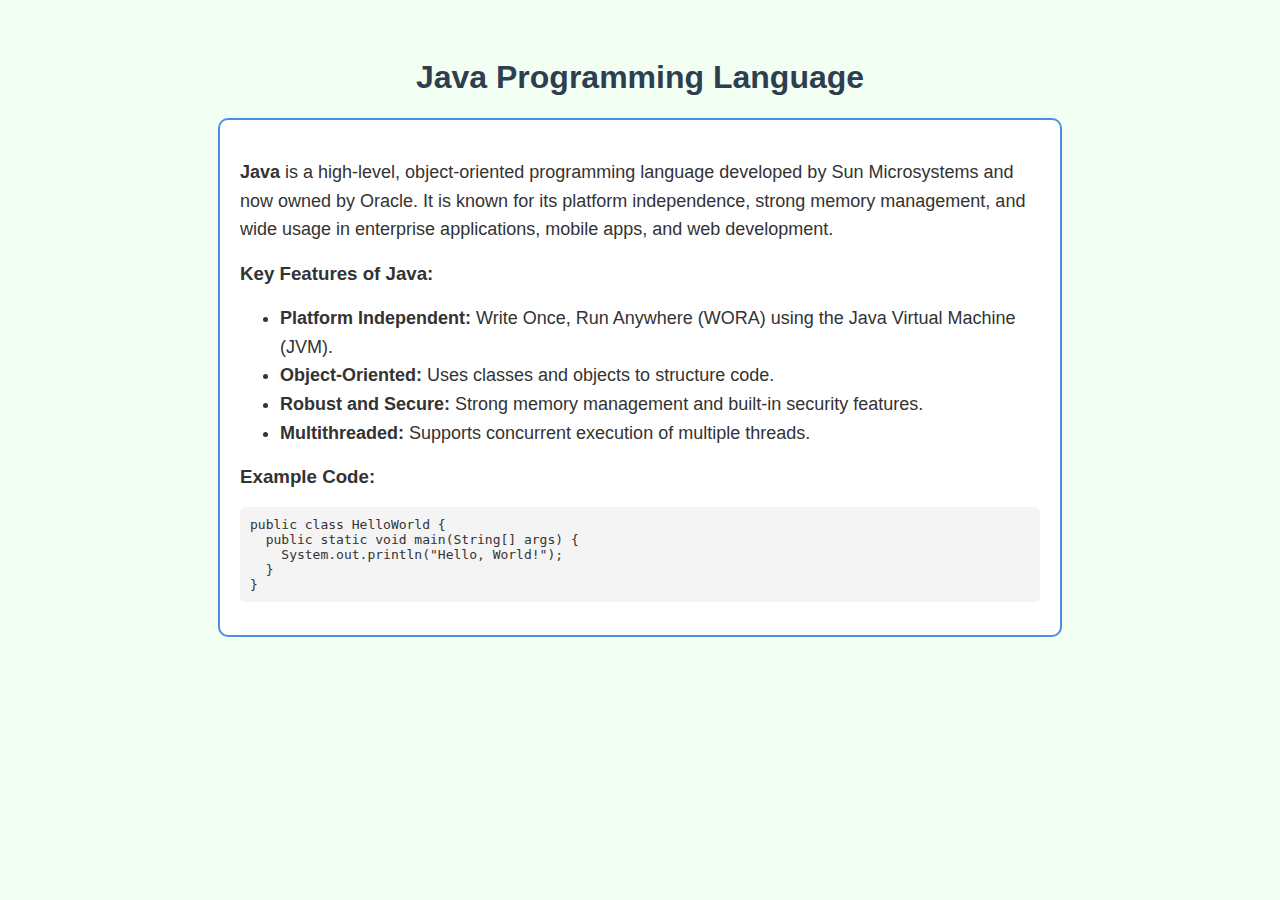
<file: java.html>
<!DOCTYPE html>
<html lang="en">
<head>
  <meta charset="UTF-8">
  <title>About Java</title>
  <style>
    body {
      font-family: Arial, sans-serif;
      background-color: #f3fff3;;
      padding: 30px;
      color: #333;
    }
    h1 {
      text-align: center;
      color: #2d3e50;
    }
    .java-section {
      border: 2px solid #4a90e2;
      border-radius: 10px;
      padding: 20px;
      background-color: #fff;
      max-width: 800px;
      margin: auto;
    }
    p, ul {
      font-size: 18px;
      line-height: 1.6;
    }
  </style>
</head>
<body>

  <h1>Java Programming Language</h1>

  <div class="java-section">
    <p><strong>Java</strong> is a high-level, object-oriented programming language developed by Sun Microsystems and now owned by Oracle. It is known for its platform independence, strong memory management, and wide usage in enterprise applications, mobile apps, and web development.</p>

    <h3>Key Features of Java:</h3>
    <ul>
      <li><strong>Platform Independent:</strong> Write Once, Run Anywhere (WORA) using the Java Virtual Machine (JVM).</li>
      <li><strong>Object-Oriented:</strong> Uses classes and objects to structure code.</li>
      <li><strong>Robust and Secure:</strong> Strong memory management and built-in security features.</li>
      <li><strong>Multithreaded:</strong> Supports concurrent execution of multiple threads.</li>
    </ul>

    <h3>Example Code:</h3>
    <pre style="background:#f4f4f4; padding:10px; border-radius:5px;"><code>public class HelloWorld {
  public static void main(String[] args) {
    System.out.println("Hello, World!");
  }
}</code></pre>
  </div>

</body>
</html>
</file>
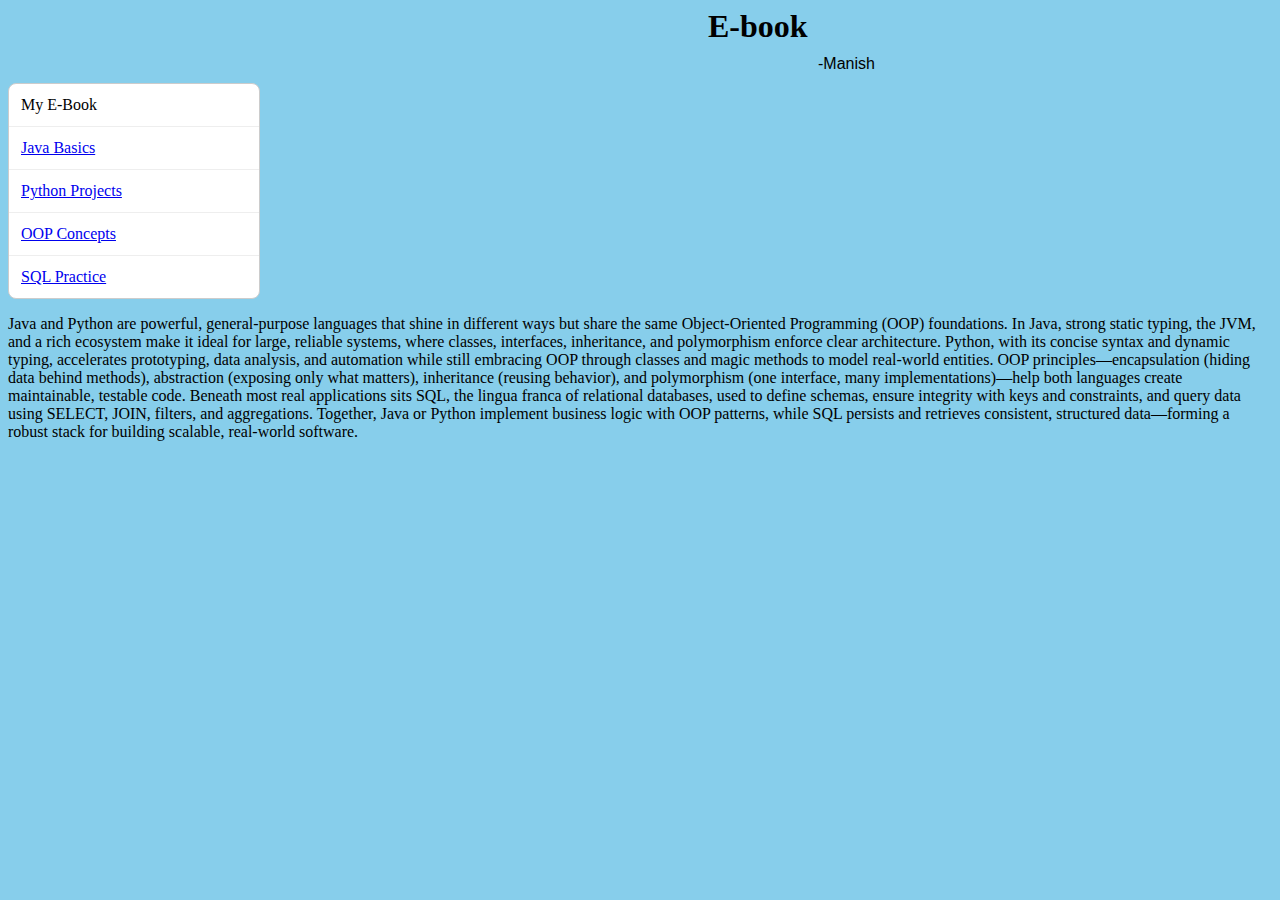
<file: E-Book/Ebook.html>
<html>
    <head>
        <title>
             E-Book of Languages
        </title>
        </head>

        <style>
            body{
                background-color:skyblue;
            }
            h1{
                padding-left: 700px;
                font-size: 3em sans-serif;
                margin:0;
            }
            h2{
                padding-left: 800px;
                font: 1em sans-serif;
                margin:10px;
            }
        .chat-list {
            list-style: none;   /* remove bullets */
            padding: 0;
            margin: 0;
            width: 250px;
            border: 1px solid #ccc;
            border-radius: 8px;
            background: #fff;
        }
        .chat-list li {
            padding: 12px;
            border-bottom: 1px solid #eee;
            cursor: pointer;
        }
        .chat-list li:hover {
            background: #f0f0f0;
        }
        .chat-list li:last-child {
            border-bottom: none;
        }
   

        </style>
       <body>
         <h1>
           E-book
        </h1>
        <h2>
            -Manish
        </h2>
        <ul class="chat-list">
        <li>My E-Book</li>
    <li><a href="C:/Users/chman/OneDrive/Desktop/HTML,CSS/Ebook/java.html" class="active">Java Basics</a></li>
    <li><a href="C:/Users/chman/OneDrive/Desktop/HTML,CSS/Ebook/python.html">Python Projects</a></li>
    <li><a href="C:/Users/chman/OneDrive/Desktop/HTML,CSS/Ebook/oops.html">OOP Concepts</a></li>
    <li><a href="C:/Users/chman/OneDrive/Desktop/HTML,CSS/Ebook/sql.html">SQL Practice</a></li>
    </ul>
        <p>Java and Python are powerful, general-purpose languages that shine in different ways but share the same Object-Oriented Programming (OOP) foundations. In Java, strong static typing, the JVM, and a rich ecosystem make it ideal for large, reliable systems, where classes, interfaces, inheritance, and polymorphism enforce clear architecture. Python, with its concise syntax and dynamic typing, accelerates prototyping, data analysis, and automation while still embracing OOP through classes and magic methods to model real-world entities. OOP principles—encapsulation (hiding data behind methods), abstraction (exposing only what matters), inheritance (reusing behavior), and polymorphism (one interface, many implementations)—help both languages create maintainable, testable code. Beneath most real applications sits SQL, the lingua franca of relational databases, used to define schemas, ensure integrity with keys and constraints, and query data using SELECT, JOIN, filters, and aggregations. Together, Java or Python implement business logic with OOP patterns, while SQL persists and retrieves consistent, structured data—forming a robust stack for building scalable, real-world software.</p>



       </body>
</html>
</file>
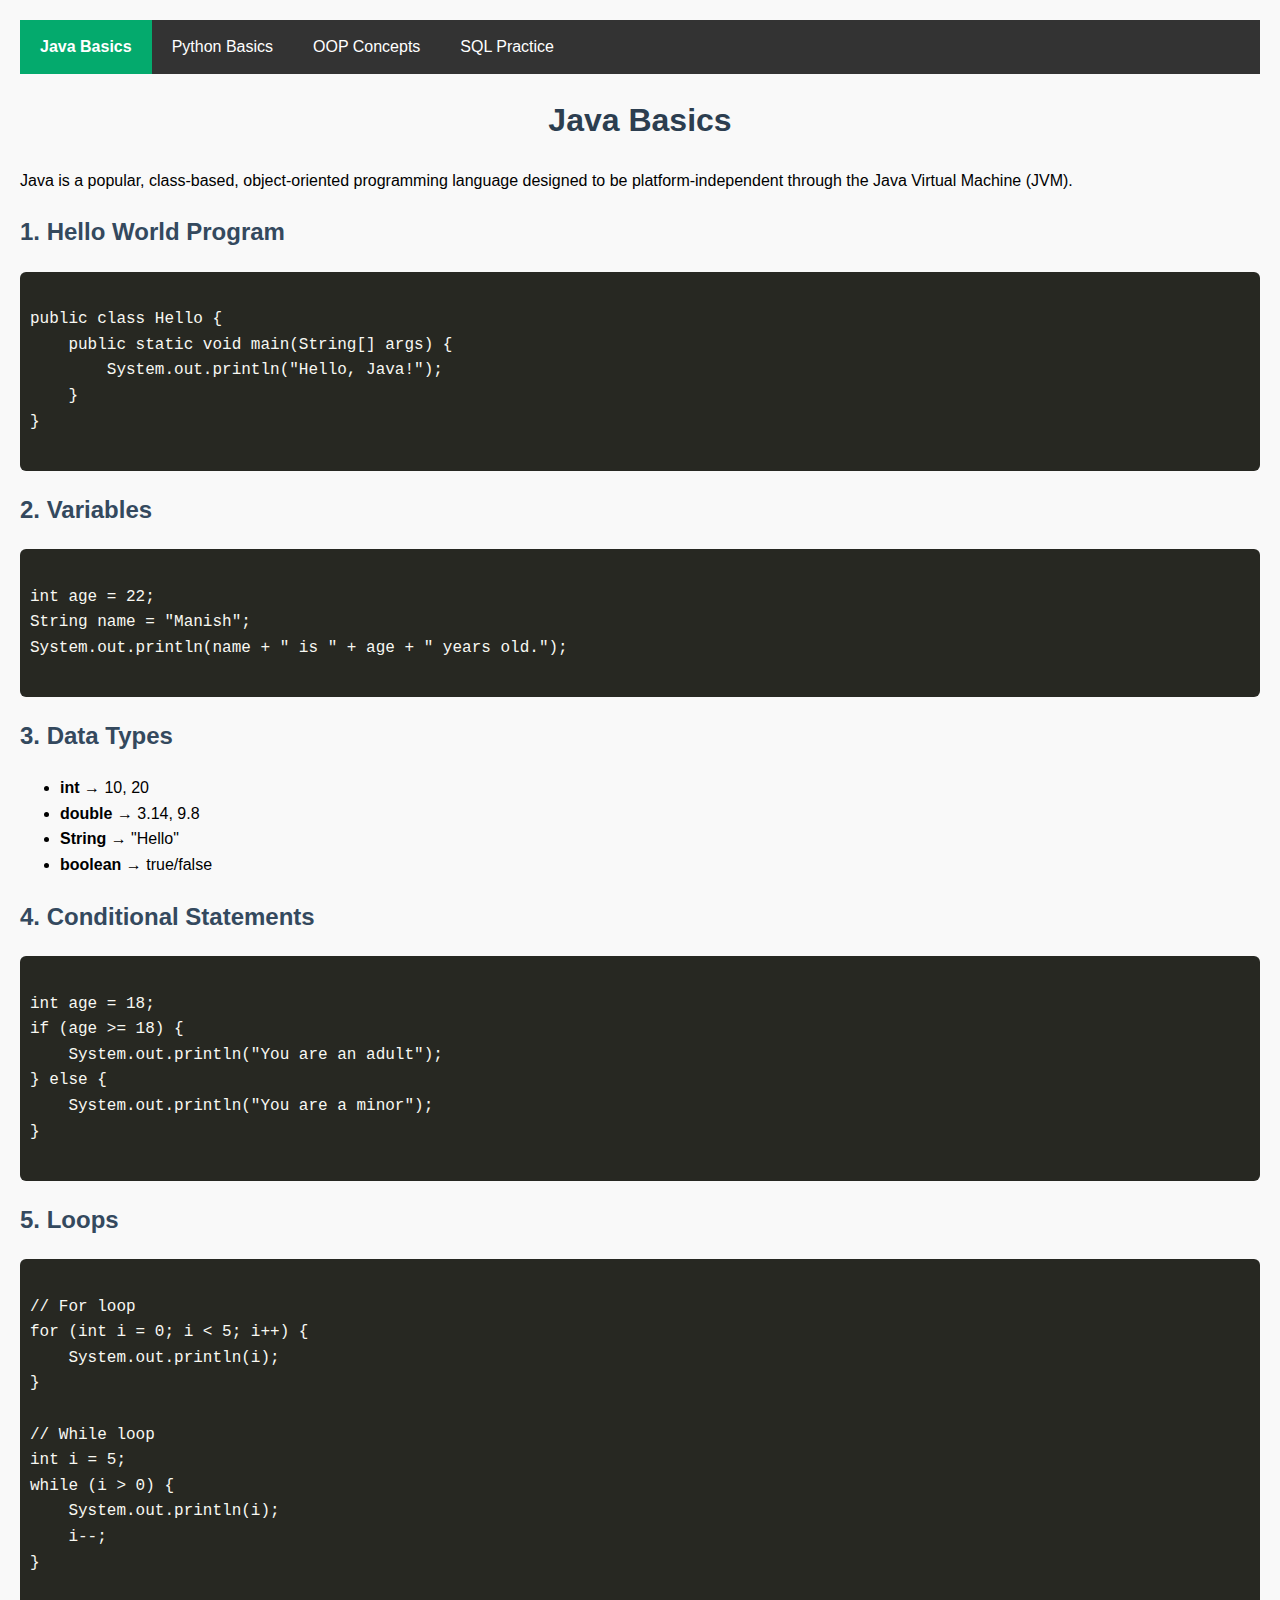
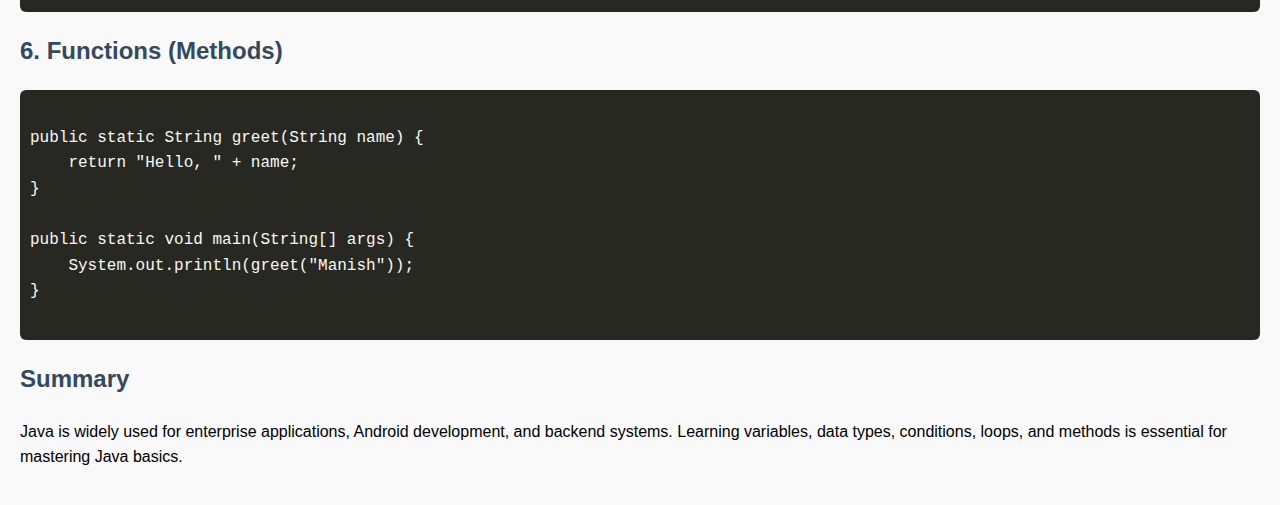
<file: E-Book/java.html>
<!DOCTYPE html>
<html>
<head>
    <title>Java Basics</title>
    <style>
      ul.nav {
      list-style-type: none;
      padding: 0;
      margin: 0;
      background-color: #333;
      overflow: hidden;
    }

    ul.nav li {
      float: left;
    }

    ul.nav li a {
      display: block;
      color: white;
      text-align: center;
      padding: 14px 20px;
      text-decoration: none;
    }

    ul.nav li a:hover {
      background-color: #555;
    }

    /* Highlight current page */
    ul.nav li a.active {
      background-color: #04AA6D; /* green highlight */
      font-weight: bold;
    }      
        body { font-family: Arial, sans-serif; line-height: 1.6; background: #f9f9f9; margin: 0; padding: 20px; }
        h1 { color: #2c3e50; text-align: center; }
        h2 { color: #34495e; margin-top: 20px; }
        p { margin-bottom: 15px; }
        .code {
            background: #272822;
            color: #f8f8f2;
            padding: 10px;
            border-radius: 6px;
            font-family: Consolas, monospace;
            white-space: pre;
        }
    </style>
</head>
<body>
  <!-- Navigation -->
  <ul class="nav">
    <li><a href="java.html" class="active">Java Basics</a></li>
    <li><a href="python.html" >Python Basics</a></li>
    <li><a href="oops.html">OOP Concepts</a></li>
    <li><a href="sql.html">SQL Practice</a></li>
  </ul>
    <h1>Java Basics</h1>
    <p>Java is a popular, class-based, object-oriented programming language designed to be platform-independent through the Java Virtual Machine (JVM).</p>

    <h2>1. Hello World Program</h2>
    <div class="code">
public class Hello {
    public static void main(String[] args) {
        System.out.println("Hello, Java!");
    }
}
    </div>

    <h2>2. Variables</h2>
    <div class="code">
int age = 22;
String name = "Manish";
System.out.println(name + " is " + age + " years old.");
    </div>

    <h2>3. Data Types</h2>
    <ul>
        <li><b>int</b> → 10, 20</li>
        <li><b>double</b> → 3.14, 9.8</li>
        <li><b>String</b> → "Hello"</li>
        <li><b>boolean</b> → true/false</li>
    </ul>

    <h2>4. Conditional Statements</h2>
    <div class="code">
int age = 18;
if (age >= 18) {
    System.out.println("You are an adult");
} else {
    System.out.println("You are a minor");
}
    </div>

    <h2>5. Loops</h2>
    <div class="code">
// For loop
for (int i = 0; i < 5; i++) {
    System.out.println(i);
}

// While loop
int i = 5;
while (i > 0) {
    System.out.println(i);
    i--;
}
    </div>

    <h2>6. Functions (Methods)</h2>
    <div class="code">
public static String greet(String name) {
    return "Hello, " + name;
}

public static void main(String[] args) {
    System.out.println(greet("Manish"));
}
    </div>

    <h2>Summary</h2>
    <p>Java is widely used for enterprise applications, Android development, and backend systems. Learning variables, data types, conditions, loops, and methods is essential for mastering Java basics.</p>
</body>
</html>
</file>
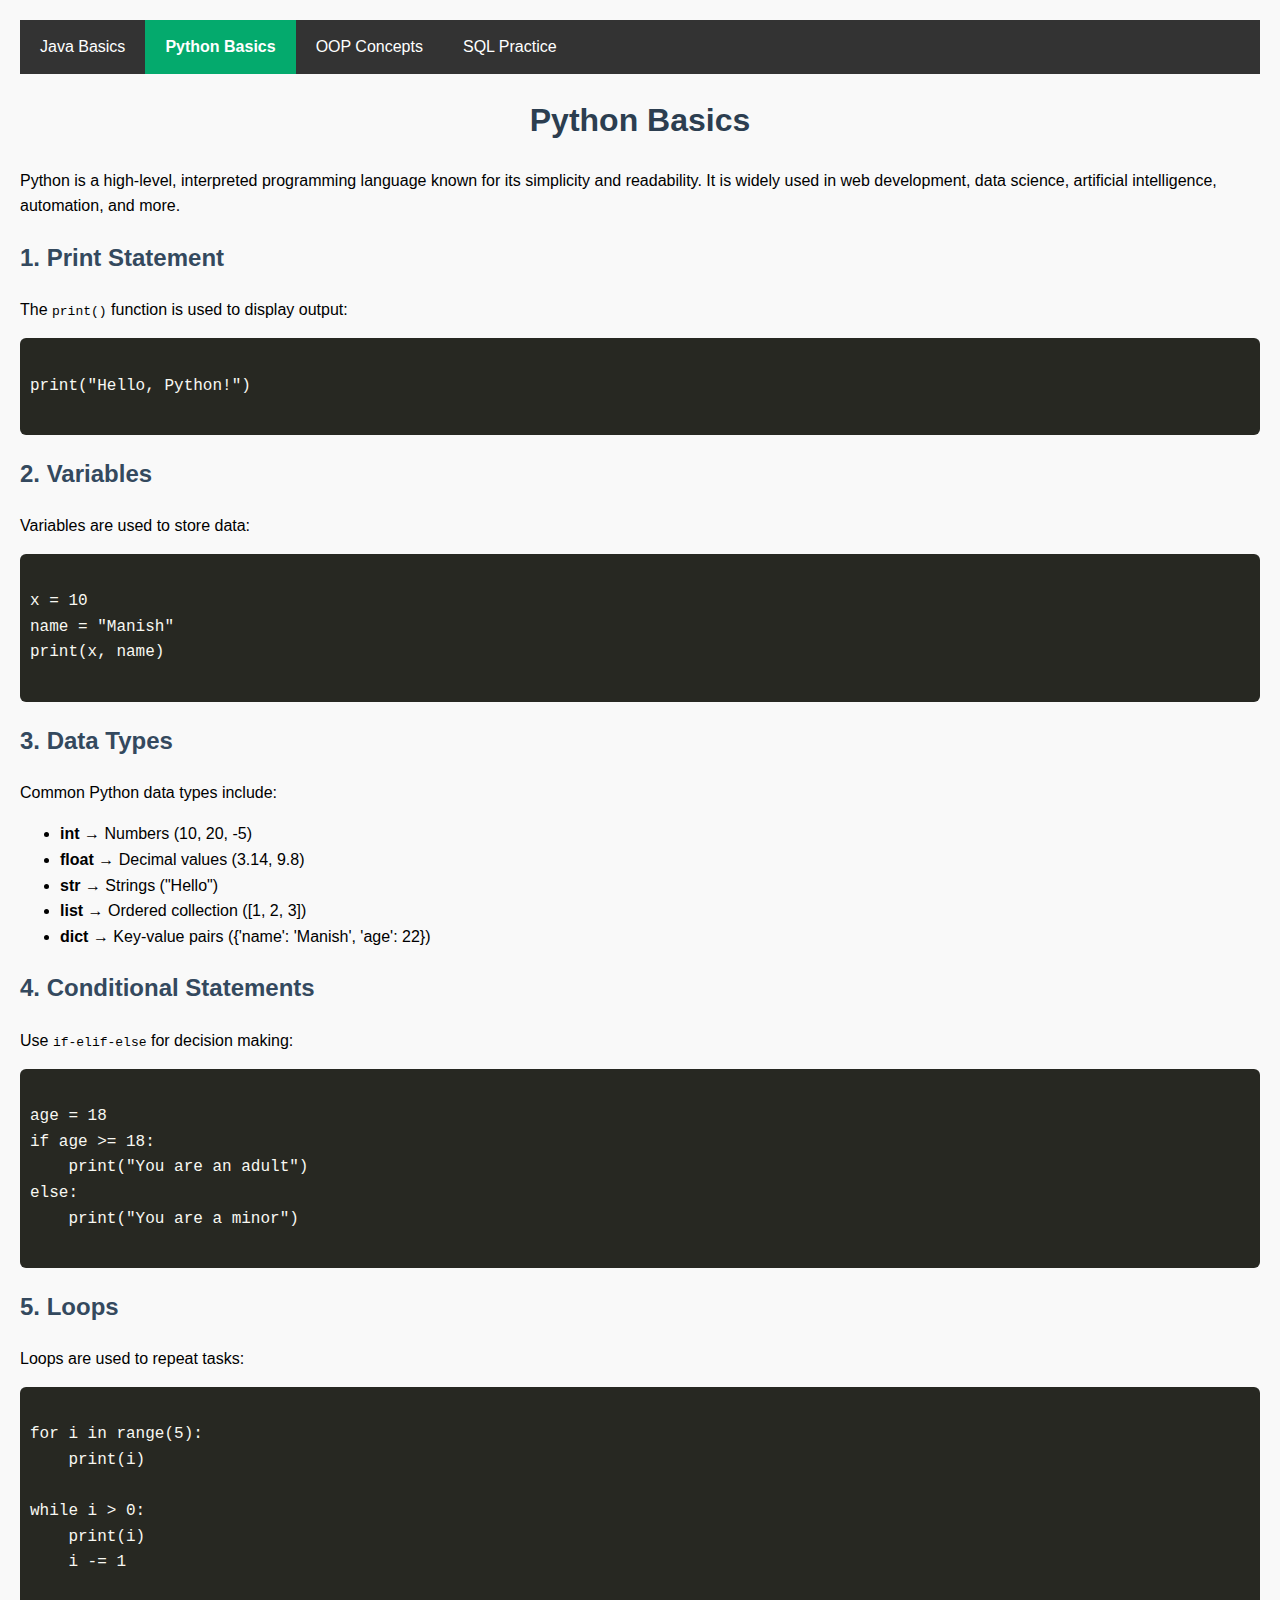
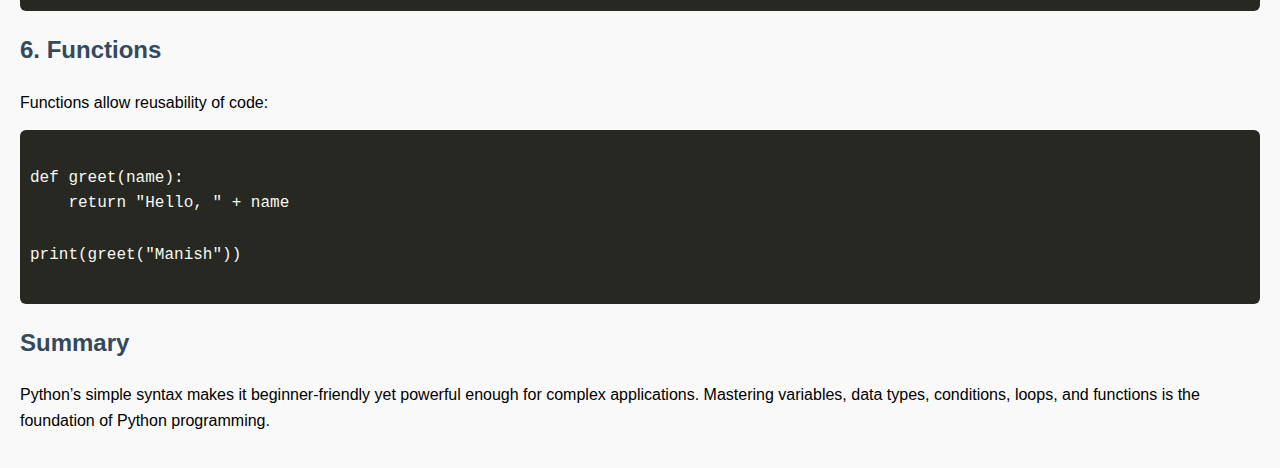
<file: E-Book/python.html>
<!DOCTYPE html>
<html>
<head>
    <title>Python Basics</title>
    <style>
        ul.nav {
      list-style-type: none;
      padding: 0;
      margin: 0;
      background-color: #333;
      overflow: hidden;
    }

    ul.nav li {
      float: left;
    }

    ul.nav li a {
      display: block;
      color: white;
      text-align: center;
      padding: 14px 20px;
      text-decoration: none;
    }

    ul.nav li a:hover {
      background-color: #555;
    }

    /* Highlight current page */
    ul.nav li a.active {
      background-color: #04AA6D; /* green highlight */
      font-weight: bold;
    }

        body {
            font-family: Arial, sans-serif;
            line-height: 1.6;
            background: #f9f9f9;
            margin: 0;
            padding: 20px;
        }
        h1 {
            color: #2c3e50;
            text-align: center;
        }
        h2 {
            color: #34495e;
            margin-top: 20px;
        }
        p {
            margin-bottom: 15px;
        }
        .code {
            background: #272822;
            color: #f8f8f2;
            padding: 10px;
            border-radius: 6px;
            font-family: Consolas, monospace;
            white-space: pre;
        }
    </style>
</head>
<body>
    <ul class="nav">
    <li><a href="java.html">Java Basics</a></li>
    <li><a href="python.html" class="active">Python Basics</a></li>
    <li><a href="oops.html">OOP Concepts</a></li>
    <li><a href="sql.html">SQL Practice</a></li>
  </ul>
    <h1>Python Basics</h1>
    <p>Python is a high-level, interpreted programming language known for its simplicity and readability. It is widely used in web development, data science, artificial intelligence, automation, and more.</p>

    <h2>1. Print Statement</h2>
    <p>The <code>print()</code> function is used to display output:</p>
    <div class="code">
print("Hello, Python!")
    </div>

    <h2>2. Variables</h2>
    <p>Variables are used to store data:</p>
    <div class="code">
x = 10
name = "Manish"
print(x, name)
    </div>

    <h2>3. Data Types</h2>
    <p>Common Python data types include:</p>
    <ul>
        <li><b>int</b> → Numbers (10, 20, -5)</li>
        <li><b>float</b> → Decimal values (3.14, 9.8)</li>
        <li><b>str</b> → Strings ("Hello")</li>
        <li><b>list</b> → Ordered collection ([1, 2, 3])</li>
        <li><b>dict</b> → Key-value pairs ({'name': 'Manish', 'age': 22})</li>
    </ul>

    <h2>4. Conditional Statements</h2>
    <p>Use <code>if-elif-else</code> for decision making:</p>
    <div class="code">
age = 18
if age >= 18:
    print("You are an adult")
else:
    print("You are a minor")
    </div>

    <h2>5. Loops</h2>
    <p>Loops are used to repeat tasks:</p>
    <div class="code">
for i in range(5):
    print(i)

while i > 0:
    print(i)
    i -= 1
    </div>

    <h2>6. Functions</h2>
    <p>Functions allow reusability of code:</p>
    <div class="code">
def greet(name):
    return "Hello, " + name

print(greet("Manish"))
    </div>

    <h2>Summary</h2>
    <p>Python’s simple syntax makes it beginner-friendly yet powerful enough for complex applications. Mastering variables, data types, conditions, loops, and functions is the foundation of Python programming.</p>
</body>
</html>
</file>
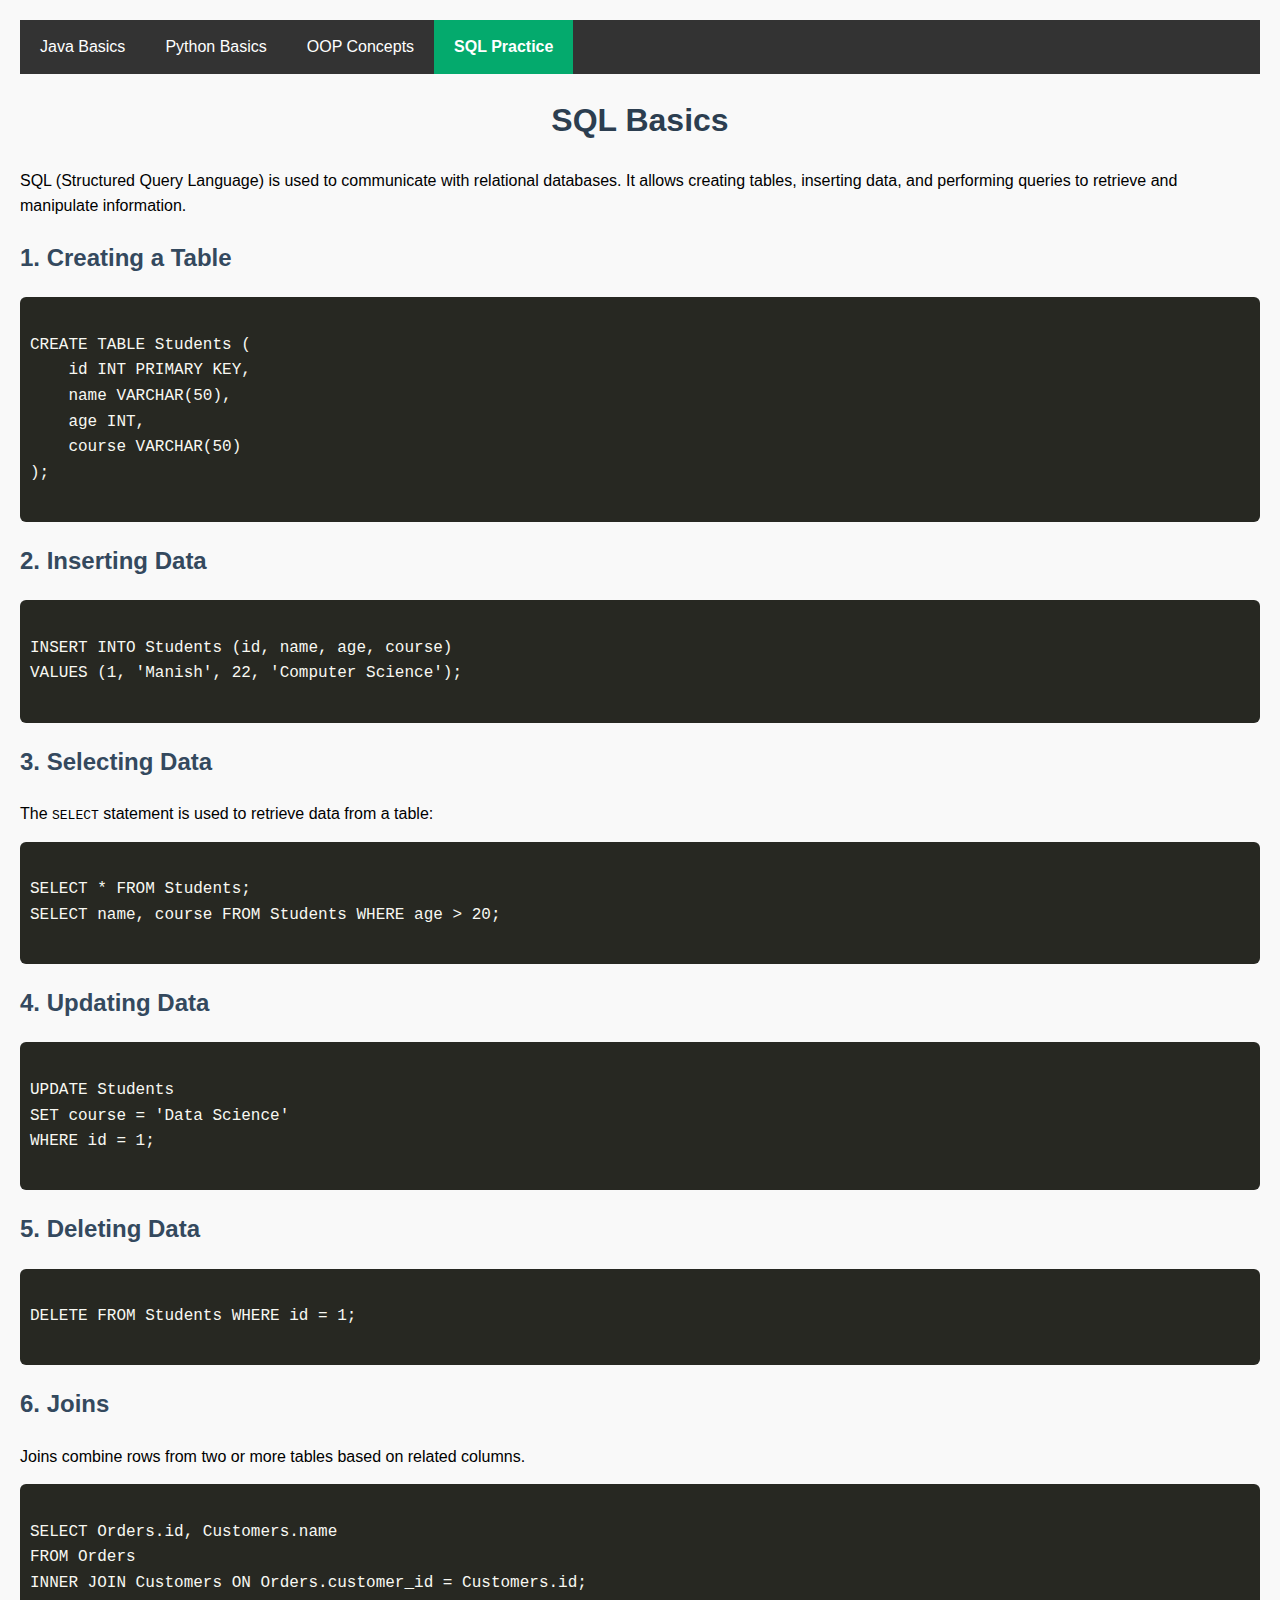
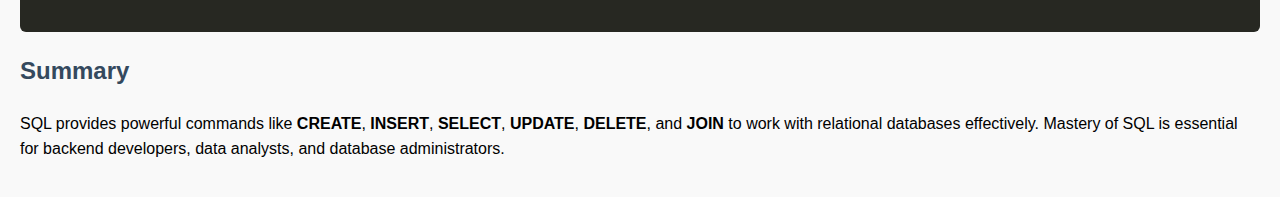
<file: E-Book/SQL.html>
<!DOCTYPE html>
<html>
<head>
    <title>SQL Basics</title>
    <style>
      ul.nav {
      list-style-type: none;
      padding: 0;
      margin: 0;
      background-color: #333;
      overflow: hidden;
    }

    ul.nav li {
      float: left;
    }

    ul.nav li a {
      display: block;
      color: white;
      text-align: center;
      padding: 14px 20px;
      text-decoration: none;
    }

    ul.nav li a:hover {
      background-color: #555;
    }

    /* Highlight current page */
    ul.nav li a.active {
      background-color: #04AA6D; /* green highlight */
      font-weight: bold;
    }

        body { font-family: Arial, sans-serif; line-height: 1.6; background: #f9f9f9; margin: 0; padding: 20px; }
        h1 { color: #2c3e50; text-align: center; }
        h2 { color: #34495e; margin-top: 20px; }
        p { margin-bottom: 15px; }
        .code {
            background: #272822;
            color: #f8f8f2;
            padding: 10px;
            border-radius: 6px;
            font-family: Consolas, monospace;
            white-space: pre;
        }
    </style>
</head>
<body>
  <ul class="nav">
    <li><a href="java.html">Java Basics</a></li>
    <li><a href="python.html" >Python Basics</a></li>
    <li><a href="oops.html">OOP Concepts</a></li>
    <li><a href="sql.html" class="active">SQL Practice</a></li>
  </ul>
    <h1>SQL Basics</h1>
    <p>SQL (Structured Query Language) is used to communicate with relational databases. It allows creating tables, inserting data, and performing queries to retrieve and manipulate information.</p>

    <h2>1. Creating a Table</h2>
    <div class="code">
CREATE TABLE Students (
    id INT PRIMARY KEY,
    name VARCHAR(50),
    age INT,
    course VARCHAR(50)
);
    </div>

    <h2>2. Inserting Data</h2>
    <div class="code">
INSERT INTO Students (id, name, age, course) 
VALUES (1, 'Manish', 22, 'Computer Science');
    </div>

    <h2>3. Selecting Data</h2>
    <p>The <code>SELECT</code> statement is used to retrieve data from a table:</p>
    <div class="code">
SELECT * FROM Students;
SELECT name, course FROM Students WHERE age > 20;
    </div>

    <h2>4. Updating Data</h2>
    <div class="code">
UPDATE Students 
SET course = 'Data Science' 
WHERE id = 1;
    </div>

    <h2>5. Deleting Data</h2>
    <div class="code">
DELETE FROM Students WHERE id = 1;
    </div>

    <h2>6. Joins</h2>
    <p>Joins combine rows from two or more tables based on related columns.</p>
    <div class="code">
SELECT Orders.id, Customers.name
FROM Orders
INNER JOIN Customers ON Orders.customer_id = Customers.id;
    </div>

    <h2>Summary</h2>
    <p>SQL provides powerful commands like <b>CREATE</b>, <b>INSERT</b>, <b>SELECT</b>, <b>UPDATE</b>, <b>DELETE</b>, and <b>JOIN</b> to work with relational databases effectively. Mastery of SQL is essential for backend developers, data analysts, and database administrators.</p>
</body>
</html>
</file>
